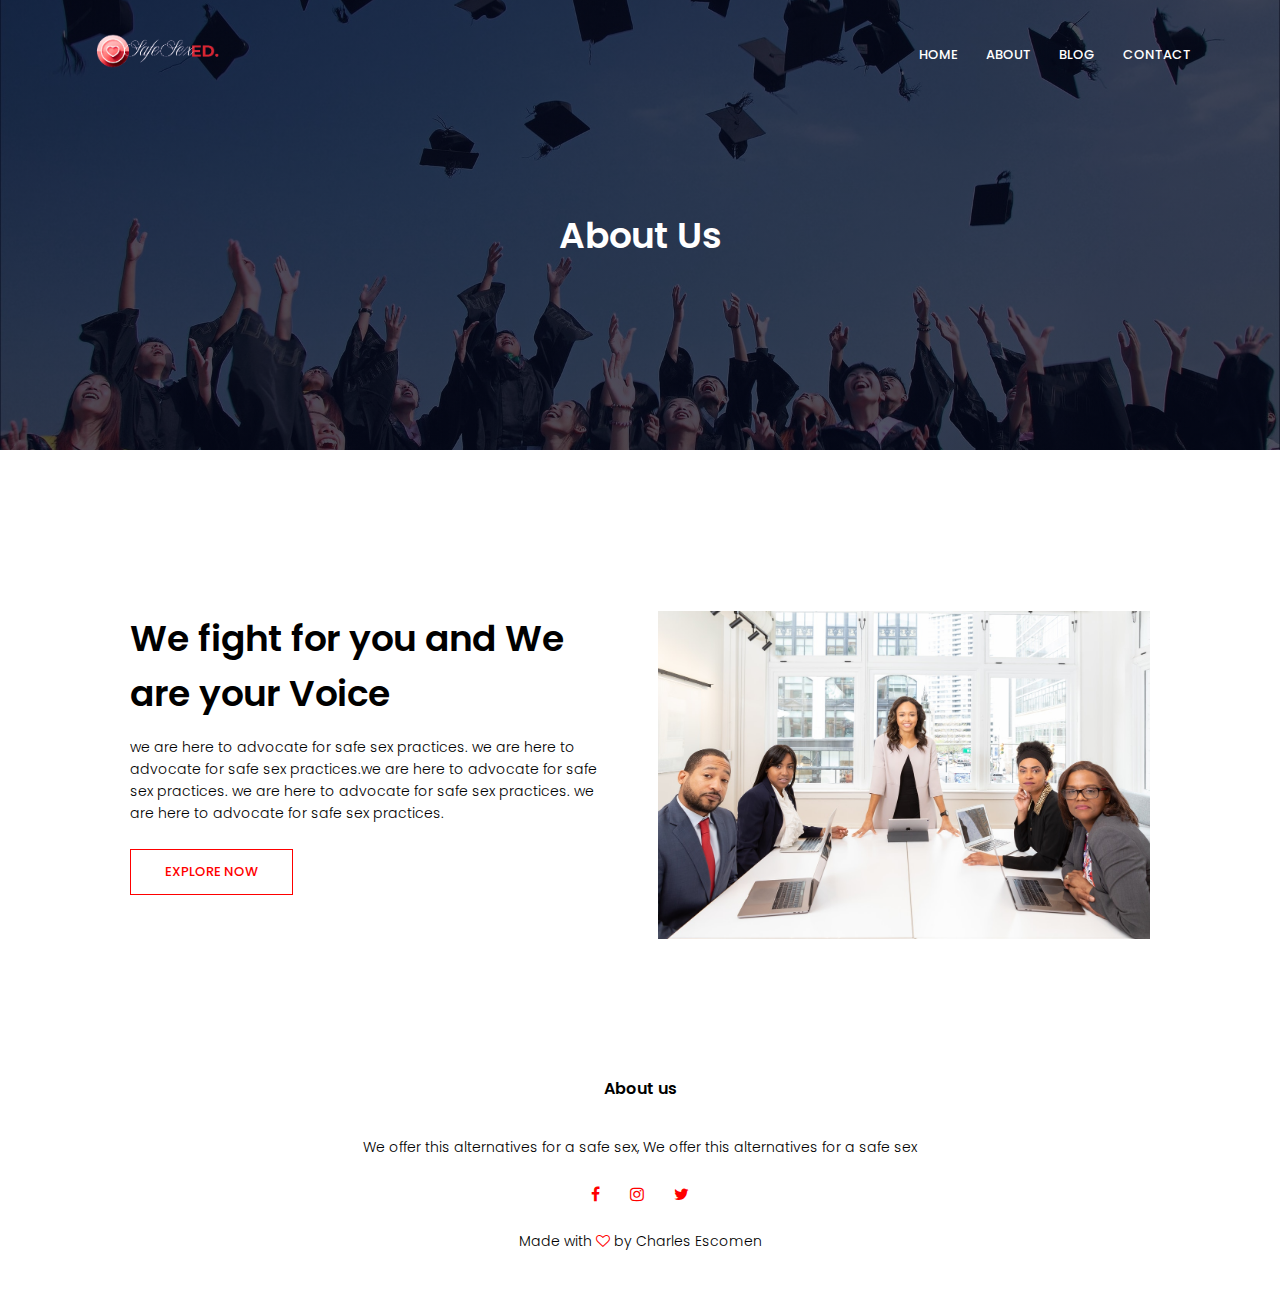
<file: about.html>
<!DOCTYPE html>
<html lang="en">
<head>
     <meta name="viewport" content="with=device-width, initial scale=1.0">
     <title>Consequences of Unsafe Sex</title>
   
    <link rel="stylesheet" href="style.css">
        
    <link rel="preconnect" href="https://fonts.googleapis.com">
    <link rel="preconnect" href="https://fonts.gstatic.com" crossorigin>
    <link href="https://fonts.googleapis.com/css2?family=Poppins:ital,wght@0,100;0,200;0,300;0,400;0,500;0,600;0,700;0,800;0,900;1,100;1,200;1,300;1,400;1,500;1,600;1,700;1,800;1,900&display=swap" rel="stylesheet">
    <link rel="stylesheet" href="https://cdnjs.cloudflare.com/ajax/libs/font-awesome/4.7.0/css/font-awesome.min.css">
    
</head>
    <body>
         <section class="sub-header">
         <nav> 
             <a href="index.html"><img src="images/logo.png"></a>
             <div class="nav-links" id="navLinks">
                 <i class="fa fa-times" onclick="hideMenu()"></i>
                  <ul>
                       <li><a href="index.html">HOME</a></li>
                       <li><a href="about.html">ABOUT</a></li>
                       <li><a href="blog.html">BLOG</a></li>
                       <li><a href="contact.html">CONTACT</a></li>
                 </ul>
             </div>
             <i class="fa fa-bars" onclick="showMenu()"></i>
         </nav>
          <h1>About Us</h1>                 
    </section>
        
<section class="about-us">
        
    <div class="row">
      <div class="about-col">
        <h1> We fight for you and We are your Voice</h1>
          <p>we are here to advocate for safe sex practices. we are here to advocate for safe sex practices.we are here to advocate for safe sex practices. we are here to advocate for safe sex practices. we are here to advocate for safe sex practices.</p>
          <a href="" class="hero-btn red-btn">EXPLORE NOW</a>
        </div>
      <div class="about-col">
        <img src="images/about.jpg">
        </div>
    </div>
</section>


    


    
        
        
        
        
<section class="footer">
    <h4>About us</h4>
     <p>We offer this alternatives for a safe sex, We offer this alternatives for a safe sex</p>
     <div class="icons"> 
         <i class="fa fa-facebook"></i>
         <i class="fa fa-instagram"></i>
         <i class="fa fa-twitter"></i>
    </div>
    <p>Made with <i class="fa fa-heart-o"></i> by Charles Escomen</p>
</section>
        
        
        
        
        
        
        
        
        
        
        


<script>
        
    var navLinks = document.getElementById("navLinks");
    
    function showMenu(){
        navLinks.style.right = "0";
    }
        function hideMenu(){
        navLinks.style.right = "-200px";
        }
</script>    
    

    </body>
</html>
</file>
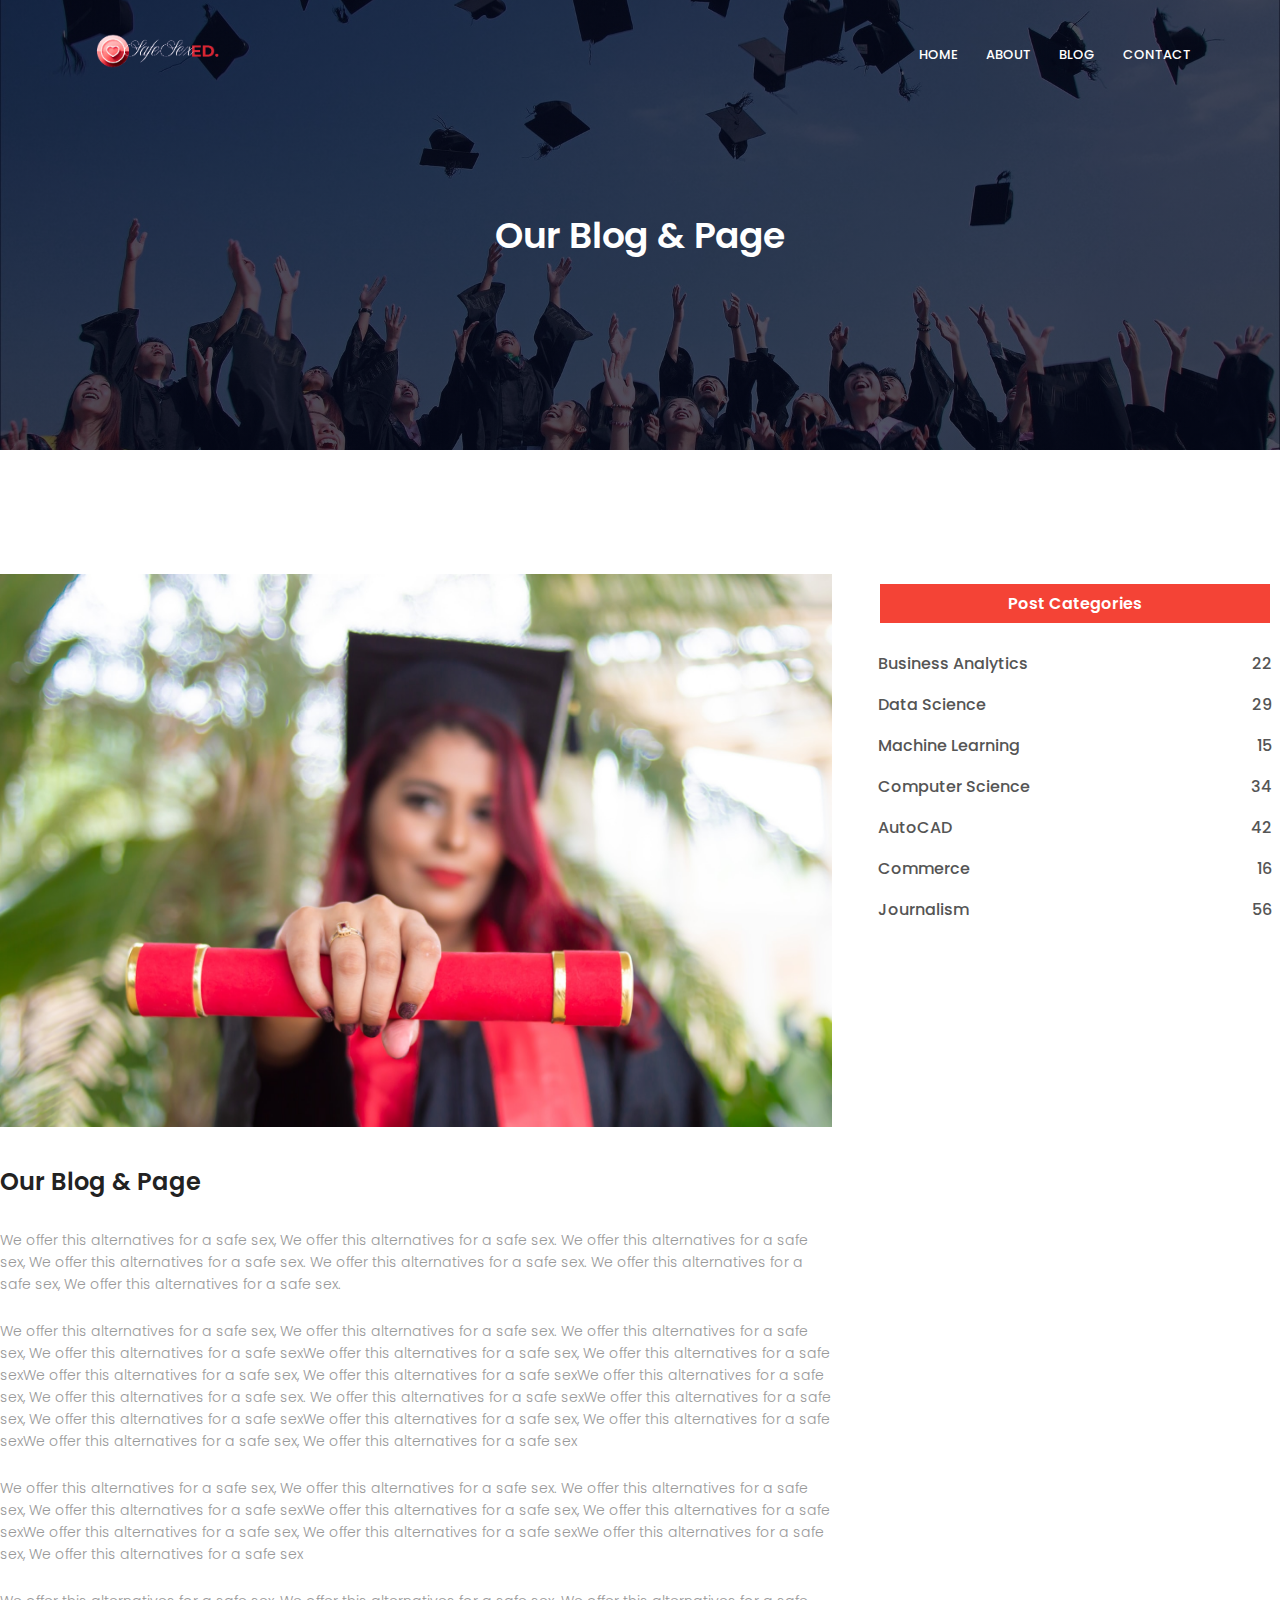
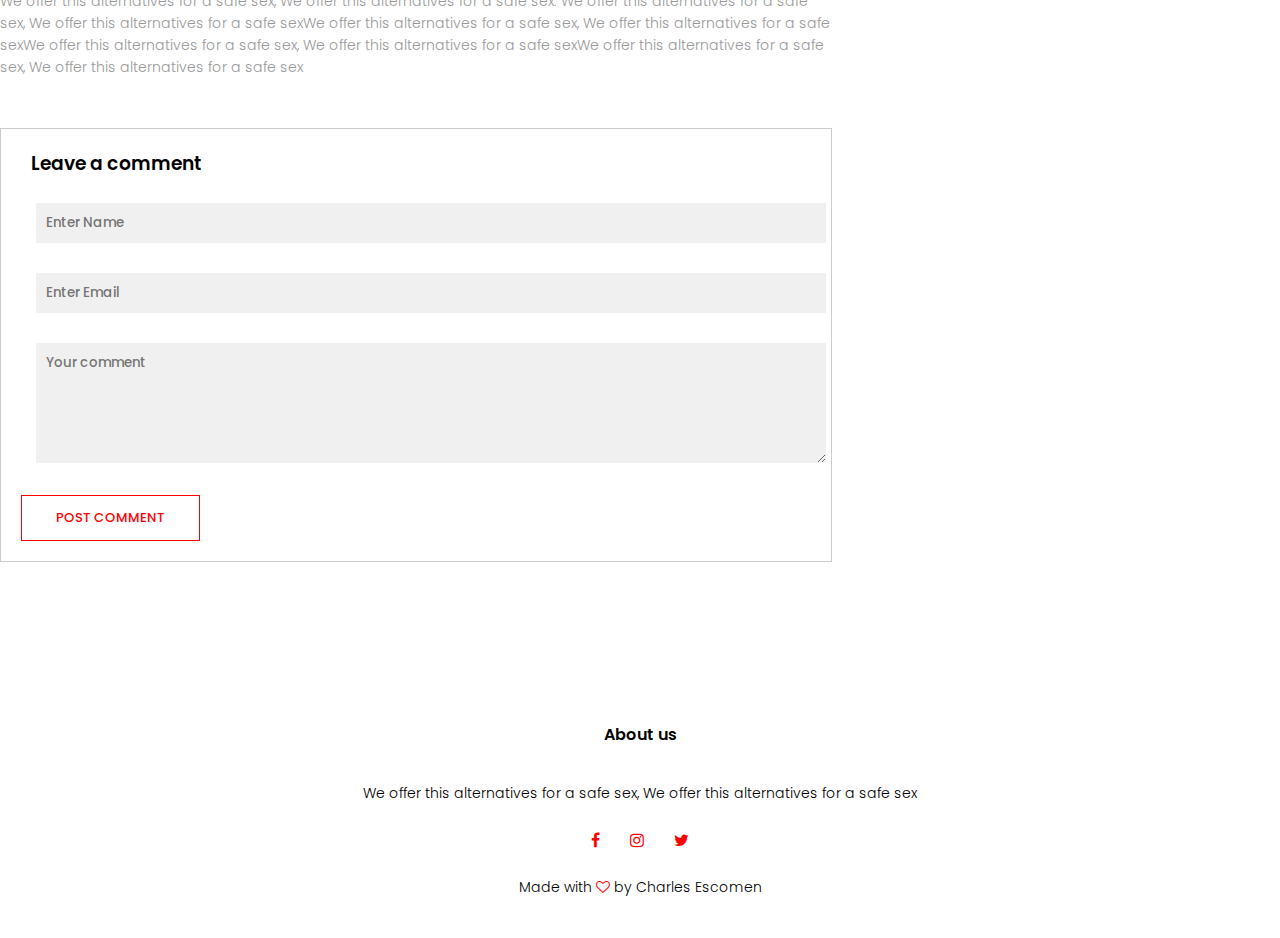
<file: blog.html>
<!DOCTYPE html>
<html lang="en">
<head>
     <meta name="viewport" content="with=device-width, initial scale=1.0">
     <title>Consequences of Unsafe Sex</title>
   
    <link rel="stylesheet" href="style.css">
        
    <link rel="preconnect" href="https://fonts.googleapis.com">
    <link rel="preconnect" href="https://fonts.gstatic.com" crossorigin>
    <link href="https://fonts.googleapis.com/css2?family=Poppins:ital,wght@0,100;0,200;0,300;0,400;0,500;0,600;0,700;0,800;0,900;1,100;1,200;1,300;1,400;1,500;1,600;1,700;1,800;1,900&display=swap" rel="stylesheet">
    <link rel="stylesheet" href="https://cdnjs.cloudflare.com/ajax/libs/font-awesome/4.7.0/css/font-awesome.min.css">
    
</head>
    <body>
         <section class="sub-header">
         <nav> 
             <a href="index.html"><img src="images/logo.png"></a>
             <div class="nav-links" id="navLinks">
                 <i class="fa fa-times" onclick="hideMenu()"></i>
                  <ul>
                       <li><a href="index.html">HOME</a></li>
                       <li><a href="about.html">ABOUT</a></li>
                       <li><a href="blog.html">BLOG</a></li>
                       <li><a href="contact.html">CONTACT</a></li>
                 </ul>
             </div>
             <i class="fa fa-bars" onclick="showMenu()"></i>
         </nav>
          <h1>Our Blog & Page</h1>                 
    </section>
   
        <section class="blog-content">
         <div class="row">
            <div class="blog-left">
             <img src="images/certificate.jpg">
                <h2>Our Blog & Page</h2>
                <p>We offer this alternatives for a safe sex, We offer this alternatives for a safe sex. We offer this alternatives for a safe sex, We offer this alternatives for a safe sex. We offer this alternatives for a safe sex. We offer this alternatives for a safe sex, We offer this alternatives for a safe sex.</p>
                <br>
                <p>We offer this alternatives for a safe sex, We offer this alternatives for a safe sex. We offer this alternatives for a safe sex, We offer this alternatives for a safe sexWe offer this alternatives for a safe sex, We offer this alternatives for a safe sexWe offer this alternatives for a safe sex, We offer this alternatives for a safe sexWe offer this alternatives for a safe sex, We offer this alternatives for a safe sex. We offer this alternatives for a safe sexWe offer this alternatives for a safe sex, We offer this alternatives for a safe sexWe offer this alternatives for a safe sex, We offer this alternatives for a safe sexWe offer this alternatives for a safe sex, We offer this alternatives for a safe sex</p>
                <br>
                <p>We offer this alternatives for a safe sex, We offer this alternatives for a safe sex. We offer this alternatives for a safe sex, We offer this alternatives for a safe sexWe offer this alternatives for a safe sex, We offer this alternatives for a safe sexWe offer this alternatives for a safe sex, We offer this alternatives for a safe sexWe offer this alternatives for a safe sex, We offer this alternatives for a safe sex</p>
                <br>
                <p>We offer this alternatives for a safe sex, We offer this alternatives for a safe sex. We offer this alternatives for a safe sex, We offer this alternatives for a safe sexWe offer this alternatives for a safe sex, We offer this alternatives for a safe sexWe offer this alternatives for a safe sex, We offer this alternatives for a safe sexWe offer this alternatives for a safe sex, We offer this alternatives for a safe sex</p>
             
             
             <div class="comment-box">
                
                <h3>Leave a comment</h3>
                
                <form class="comment-form">
                 <input type="text" placeholder="Enter Name">
                 <input type="email" placeholder="Enter Email">
                 <textarea rows="5" placeholder="Your comment"></textarea>
                 <button type="submit" class="hero-btn red-btn">POST COMMENT</button>  
                </form>
             </div>
             
             
             
             
             
             </div>
            <div class="blog-right">
             <h3>Post Categories</h3>
             <div>
               <span>Business Analytics</span>
               <span>22</span>
             </div>
             <div>
               <span>Data Science</span>
               <span>29</span>
             </div>
             <div>
               <span>Machine Learning</span>
               <span>15</span>
             </div>
             <div>
               <span>Computer Science</span>
               <span>34</span>
             </div>
             <div>
               <span>AutoCAD</span>
               <span>42</span>
             </div> 
             <div>
               <span>Commerce</span>
               <span>16</span>
             </div>
             <div>
               <span>Journalism</span>
               <span>56</span>
               </div>
             </div>
            </div>
        </section>

 

    
    




    


    
<section class="footer">
    <h4>About us</h4>
     <p>We offer this alternatives for a safe sex, We offer this alternatives for a safe sex</p>
     <div class="icons"> 
         <i class="fa fa-facebook"></i>
         <i class="fa fa-instagram"></i>
         <i class="fa fa-twitter"></i>
    </div>
    <p>Made with <i class="fa fa-heart-o"></i> by Charles Escomen</p>
</section>     

 
  
  
  
  


<script>
        
    var navLinks = document.getElementById("navLinks");
    
    function showMenu(){
        navLinks.style.right = "0";
    }
        function hideMenu(){
        navLinks.style.right = "-200px";
        }
</script>    
    

    </body>
</html>
</file>
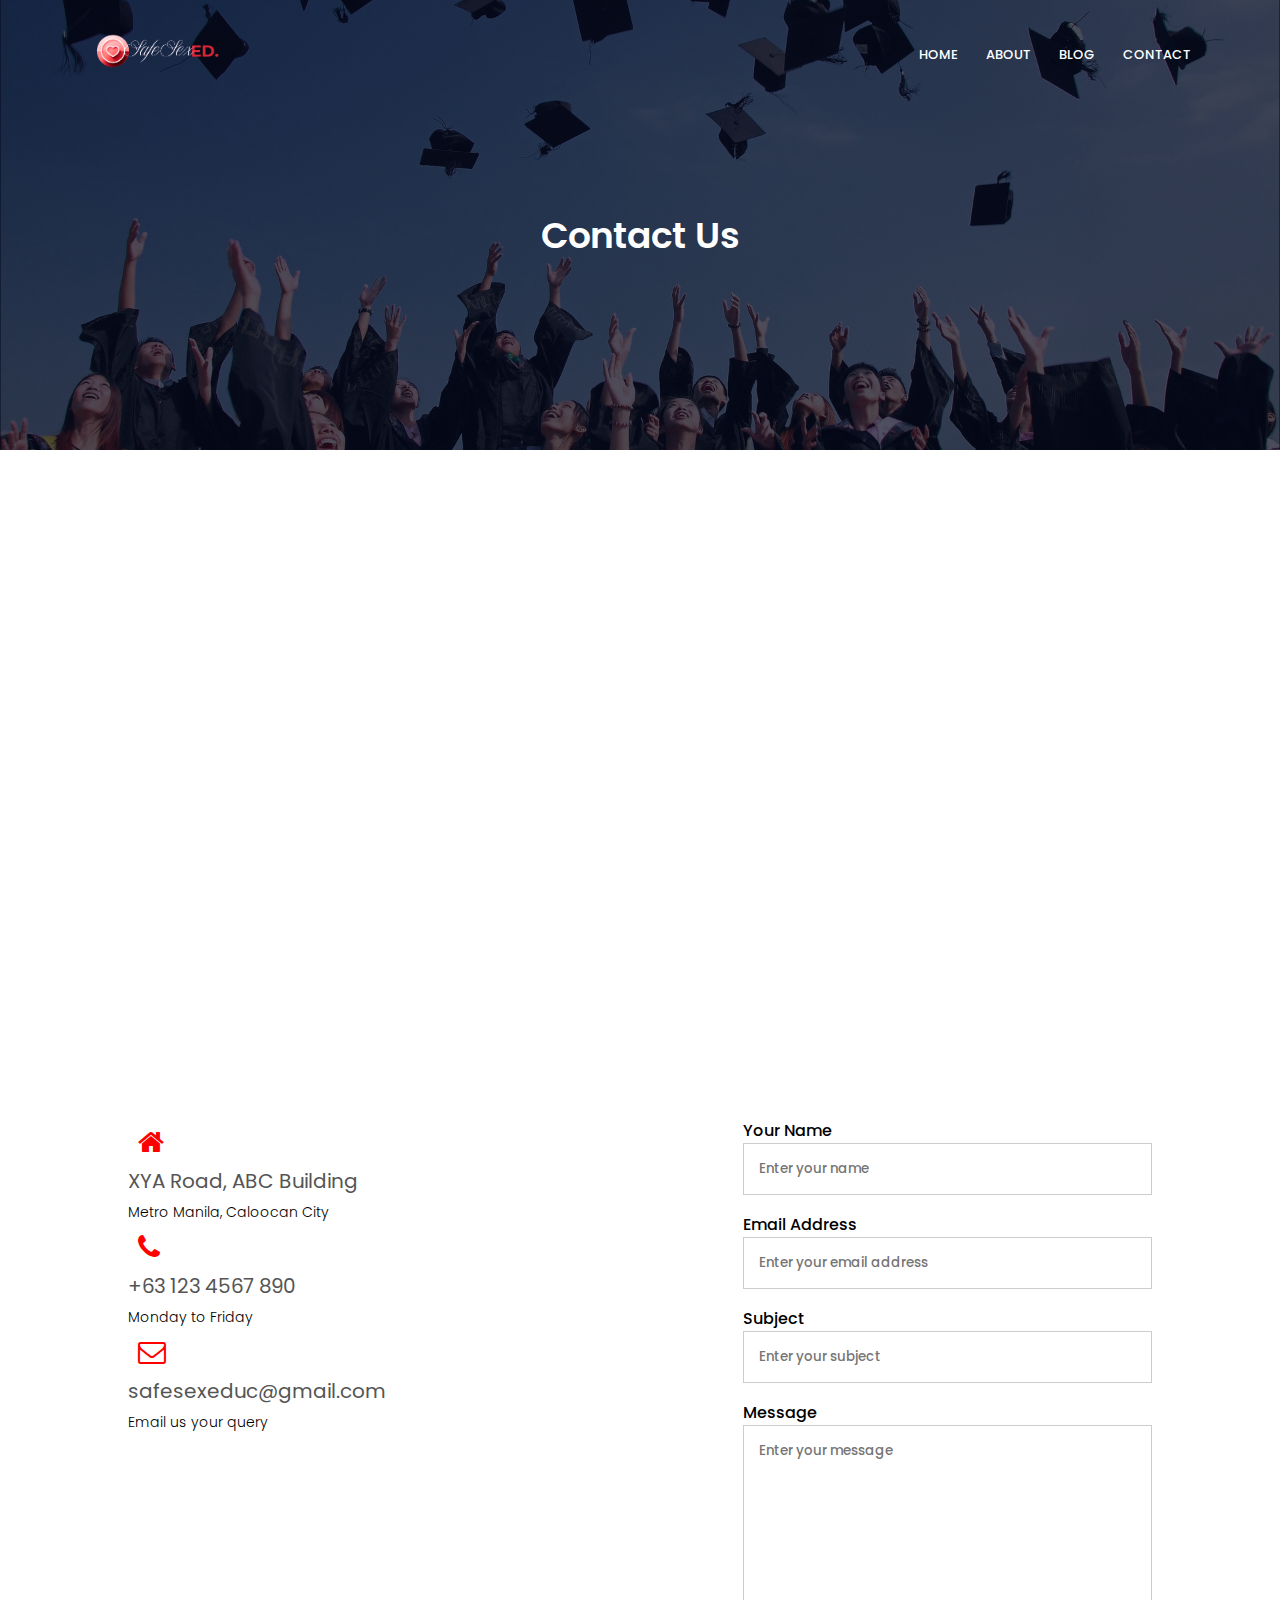
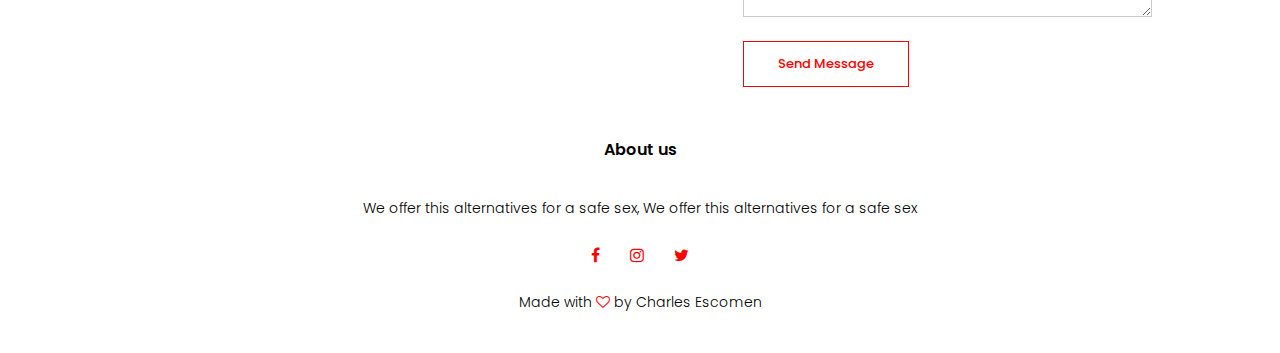
<file: contact.html>
<!DOCTYPE html>
<html lang="en">
<head>
     <meta name="viewport" content="with=device-width, initial scale=1.0">
     <title>Consequences of Unsafe Sex</title>
   
    <link rel="stylesheet" href="style.css">
    <link rel="preconnect" href="https://fonts.googleapis.com">
    <link rel="preconnect" href="https://fonts.gstatic.com" crossorigin>
    <link href="https://fonts.googleapis.com/css2?family=Poppins:ital,wght@0,100;0,200;0,300;0,400;0,500;0,600;0,700;0,800;0,900;1,100;1,200;1,300;1,400;1,500;1,600;1,700;1,800;1,900&display=swap" rel="stylesheet">
    <link rel="stylesheet" href="https://cdnjs.cloudflare.com/ajax/libs/font-awesome/4.7.0/css/font-awesome.min.css">
    
</head>
    <body>
         <section class="sub-header">
         <nav> 
             <a href="index.html"><img src="images/logo.png"></a>
             <div class="nav-links" id="navLinks">
                 <i class="fa fa-times" onclick="hideMenu()"></i>
                  <ul>
                       <li><a href="index.html">HOME</a></li>
                       <li><a href="about.html">ABOUT</a></li>
                       <li><a href="blog.html">BLOG</a></li>
                       <li><a href="contact.html">CONTACT</a></li>
                 </ul>
             </div>
             <i class="fa fa-bars" onclick="showMenu()"></i>
         </nav>
          <h1>Contact Us</h1>                 
    </section>
        
<section class="location">
    <iframe src="https://www.google.com/maps/embed?pb=!1m18!1m12!1m3!1d3858.448706243476!2d121.0367323!3d14.74373210000001!2m3!1f0!2f0!3f0!3m2!1i1024!2i768!4f13.1!3m3!1m2!1s0x3397b04ba17e3b2b%3A0x5a0de2a8ed5116c!2sCaloocan%20City%20Business%20High%20School!5e0!3m2!1sen!2sph!4v1733022208662!5m2!1sen!2sph" width="600" height="450" style="border:0;" allowfullscreen="" loading="lazy" referrerpolicy="no-referrer-when-downgrade" title="CCBHS"></iframe>
</section>





<section class="contact-us">
    <div class="row">
        <!-- Contact Information Section -->
        <div class="contact-col">
            <div class="contact-item">
                <i class="fa fa-home"></i>
                <div class="contact-info">
                    <h5>XYA Road, ABC Building</h5>
                    <p>Metro Manila, Caloocan City</p>
                </div>
            </div>

            <div class="contact-item">
                <i class="fa fa-phone"></i>
                <div class="contact-info">
                    <h5>+63 123 4567 890</h5>
                    <p>Monday to Friday</p>
                </div>
            </div>

            <div class="contact-item">
                <i class="fa fa-envelope-o"></i>
                <div class="contact-info">
                    <h5>safesexeduc@gmail.com</h5>
                    <p>Email us your query</p>
                </div>
            </div>
        </div>

        <!-- Contact Form Section -->
        <div class="contact-col">
            <form action="form-handler.php" method="POST">
                <div class="form-group">
                    <label for="name">Your Name</label>
                    <input type="text" id="name" name="name" placeholder="Enter your name" required>
                </div>

                <div class="form-group">
                    <label for="email">Email Address</label>
                    <input type="email" id="email" name="email" placeholder="Enter your email address" required>
                </div>

                <div class="form-group">
                    <label for="subject">Subject</label>
                    <input type="text" id="subject" name="subject" placeholder="Enter your subject" required>
                </div>

                <div class="form-group">
                    <label for="message">Message</label>
                    <textarea id="message" name="message" rows="8" placeholder="Enter your message" required></textarea>
                </div>

                <button type="submit" class="hero-btn red-btn">Send Message</button>
            </form>
        </div>
    </div>
</section>


    
    
    

    
<section class="footer">
    <h4>About us</h4>
     <p>We offer this alternatives for a safe sex, We offer this alternatives for a safe sex</p>
     <div class="icons"> 
         <i class="fa fa-facebook"></i>
         <i class="fa fa-instagram"></i>
         <i class="fa fa-twitter"></i>
    </div>
    <p>Made with <i class="fa fa-heart-o"></i> by Charles Escomen</p>
</section>
        
        
        
        
        
        
        
        
        
        
        


<script>
        
    var navLinks = document.getElementById("navLinks");
    
    function showMenu(){
        navLinks.style.right = "0";
    }
        function hideMenu(){
        navLinks.style.right = "-200px";
        }
</script>    
    

    </body>
</html>
</file>
<file: style.css>
*{
    margin: 0;
    padding: 0;
  font-family: "Poppins", sans-serif;
  font-weight: 500;
  font-style: normal;
}
.header{
    min-height: 100vh;
    width: 100;
    background-image: linear-gradient(rgba(4,9,30,0.7),rgba(4,9,30,0.7)),url(images/banner.png);
    background-position: center;
    background-size: cover;
    position: relative;
}
nav{
    display: flex;
    padding: 2%  6%;
    justify-content: space-between;
    align-items: center;
}
nav img{
    width: 150px;
}
.nav-links{
    flex: 1;
    text-align: right;
}
.nav-links ul li{
    list-style: none;
    display: inline-block;
    padding: 8px 12px;
    position: relative;
}
.nav-links ul li a{
    color: white;
    text-decoration: none;
    font-size: 13px;
}
.nav-links ul li::after{
    content: '';
    width: 0%;
    height: 2px;
    background: red;
    display: block;
    margin: auto;
    transition: 0.5s;
}
.nav-links ul li:hover::after{
    width: 100%
}
.text-box{
    width: 90%;
    color: white;
    position: absolute;
    top: 50%;
    left: 50%;
    transform: translate(-50%, -50%);
    text-align: center;
}
.text-box h1{
    font-size: 62px;
}
.text-box p{
    margin: 10px 0 40px;
    font-size: 14px;
    color: white;
}
.hero-btn{
    display: inline-block;
    text-decoration: none;
    color: white;
    border: 1px solid white;
    padding: 12px 34px;
    font-size: 13px;
    background: transparent;
    position: relative;
    cursor: pointer;
}
.hero-btn:hover{
    border: 1px solid red;
    background: red;
    transition: 1s;
}

nav .fa{
    display: none;
}

@media(max-width: 700px){
    .text-box h1{
    font-size: 20px;
    }
    .nav-links ul li{
        display: block;
    }
    .nav-links{
        position: fixed;
        background: white;
        height: 100vh;
        width: 200px;
        top: 0;
        right: -200px;
        text-align: left;
        z-index: 2;
        transition: 1s;
    }
    nav .fa{
        display: block;
        color: #fff;
        margin: 10px;
        font-size: 22px;
        cursor: pointer;
    }
    .nav-links ul{
        padding: 30px;
    }
}

.course{
    width: 80%;
    margin: auto;
    text-align: center;
    padding-top: 100px;
}
h1{
    font-size: 36px;
    font-weight: 600;
}
p{
    color: 777;
    font-size: 14px;
    font-weight: 300;
    line-height: 22px;
    padding: 10px;
}

.row{
    margin-top: 5%;
    display: flex;
    justify-content: space-between;
}
.course-col{
    flex-basis: 31%;
    background: #fff3f3;
    border-radius: 10px;
    margin-bottom: 5%;
    padding: 20px 12px;
    box-sizing: border-box;
    transition: 0.5s;
}
h3{
    text-align: center;
    font-weight: 600;
    margin: 10px;
}
.course-col:hover{
    box-shadow: 0 0 20px 0 rgba(0, 0, 0, 0.5);
}
 @media(max-width: 700px){
     .row{
         flex-direction: column;
     }
}

.campus{
    width: 80%;
    margin: auto;
    text-align: center;
    padding-top: 50px;
}
.campus-col{
    flex-basis: 32%;
    border-radius: 10px;
    margin-bottom: 30px;
    position: relative;
    overflow: hidden;
}
.campus-col img{
    width: 100%;
    display: block;
}
.layer{
    background: transparent;
    height: 100%;
    width: 100%;
    position: absolute;
    top: 0;
    left: 0;
    transition: 0.5s;
}
.layer:hover{
     background: rgba(226,0,0,0.7);
}
.layer h3{
    width: 100%;
    font-weight: 500;
    color: white;
    font-size: 26px;
    bottom: 0;
    left: 50%;
    transform: translateX(-50%);
    position: absolute;
    opacity: 0;
    transition: 0.5; 
}
.layer:hover h3{
    bottom: 49%;
    opacity: 1;
}


.facilities{
    width: 80%;
    margin: auto;
    text-align: center;
    padding-top: 100px;
}
.facilities-col{
    flex-basis: 31%;
    border-radius: 10px;
    margin-bottom: 5%;
    text-align: left;
}
.facilities-col img{
    width: 100%;
    border-radius: 10px;
}
.facilities-col p{
    padding: 0;
}
.facilities-col h3{
    margin-top: 16px;
    margin-bottom: 15px;
    text-align: left;
}



.testimonials{
    width: 80%;
    margin: auto;
    padding-top: 100px;
    text-align: center;
}
.testimonial-col{
    flex-basis: 44%;
    border-radius: 10px;
    margin-bottom: 5%;
    text-align: left;
    background: #fff3f3;
    padding: 25px;
    cursor: pointer;
    display: flex;
}
.testimonial-col img{
    height: 40px;
    margin-left: 5px;
    margin-right: 30px;
    border-radius: 50%;
}
.testimonial-col p{
    padding: 0;
}
.testimonial-col h3{
    margin-top: 15px;
    text-align: left;
}
.testimonial-col .fa{
    color: red;
}
@media(max-width: 700px){
    .testimonial-col img{
    margin-left: 0;
    margin-right: 15px;
  }
}


.cta{
    margin: 100px auto;
    width: 80%;
    background-image: linear-gradient(rgba(0,0,0,0.7),rgba(0,0,0,0.7)),url(images/banner2.jpg);
    background-position: center;
    background-size: cover;
    border-radius: 10px;
    text-align-last: center;
    padding: 100px 0;
}
.cta h1{
    color: white;
    margin-bottom: 40px;
    padding: 0;
}

@media(max-width: 700px){
    .cta h1{
        font-size: 24px;
    }
}

.footer{
    width: 100%;
    text-align: center;
    padding: 30px 0;
}
.footer h4{
    margin-bottom:  25px;
    margin-top: 20px;
    font-weight: 600;
}
.icons .fa{
    color: red;
    margin: 0 13px;
    cursor: pointer;
    padding: 18px 0;
}
.fa-heart-o{
    color: red;
}


.sub-header{
    height: 50vh;
    width: 100%;
    background-image: linear-gradient(rgba(4,9,30,0.7),rgba(4,9,30,0.7)),url(images/background.jpg);
    background-position: center;
    background-size: cover;
    text-align: center;
    color: white;
}
.sub-header h1{
    margin-top: 100px;
}
.about-us{
    width: 80%;
    margin: auto;
    padding-top: 80px;
    padding-bottom: 50px;
}
.about-col{
    flex-basis: 48%;
    padding: 30px 2px;
}
.about-col img{
    width: 100%
}
.about-col h1{
    padding-top: 0;
}
.about-col p{
    padding: 15px 0 25px;
}

.red-btn{
    border: 1px solid red;
    background: transparent;
    color: red;
}
.red-btn:hover{
    color: white
}




.blog-content{
    widows: 80%;
    margin: auto;
    padding: 60px 0;
}
.blog-left{
    flex-basis: 65%;
}
.blog-left img{
    width: 100%;
}
.blog-left h2{
    color: #222;
    font-weight: 600;
    margin: 30px 0;
}
.blog-left p{
    color: #999;
    padding: 0;
}

.blog-right{
    flex-basis: 32%;
}
.blog-right h3{
    background: #f44336;
    color: white;
    padding: 7px 0;
    font-size: 16px;
    margin-bottom: 20px;
}
.blog-right div{
    display: flex;
    align-items: center;
    justify-content: space-between;
    color: #555;
    padding: 8px;
    box-sizing: border-box;
}

.comment-box{
    border: 1px solid #ccc;
    margin: 50px 0;
    padding: 10px 20px;
}
.comment-box h3{
    text-align: left;
}
.comment-form input, .comment-form textarea{
    width: 100%;
    padding: 10px;
    margin: 15px;
    box-sizing: border-box;
    border: none;
    outline: none;
    background: #f0f0f0;
}
.comment-form button{
    margin: 10px 0;
}

@media(max-width: 700px){
    .sub-header h1{
        font-size: 24px;
    }
}

.location{
    width: 80%;
    margin: auto;
    padding: 80px 0;
}
.location iframe{
    width: 100%
}

.contact-us{
    width: 80%;
    margin: auto;
}
.contat-col{
    flex-basis: 48%;
    margin-bottom: 30px
}
.contat-col div{
    display: flex;
    align-items: center;
    margin-bottom: 40px;
}
.contact-col div .fa{
    font-size: 28px;
    color: red;
    margin: 10px;
    margin-right: 30px;
}
.contact-col div p{
    padding: 0;
}
.contact-col div h5{
    font-size: 20px;
    margin-bottom: 5px;
    color: #555;
    font-weight: 400;
}
.contact-col input, .contact-col textarea{
    width: 100%;
    padding: 15px;
    margin-bottom: 17px;
    outline: none;
    border: 1px solid #ccc;
    box-sizing: border-box;
}
</file>
